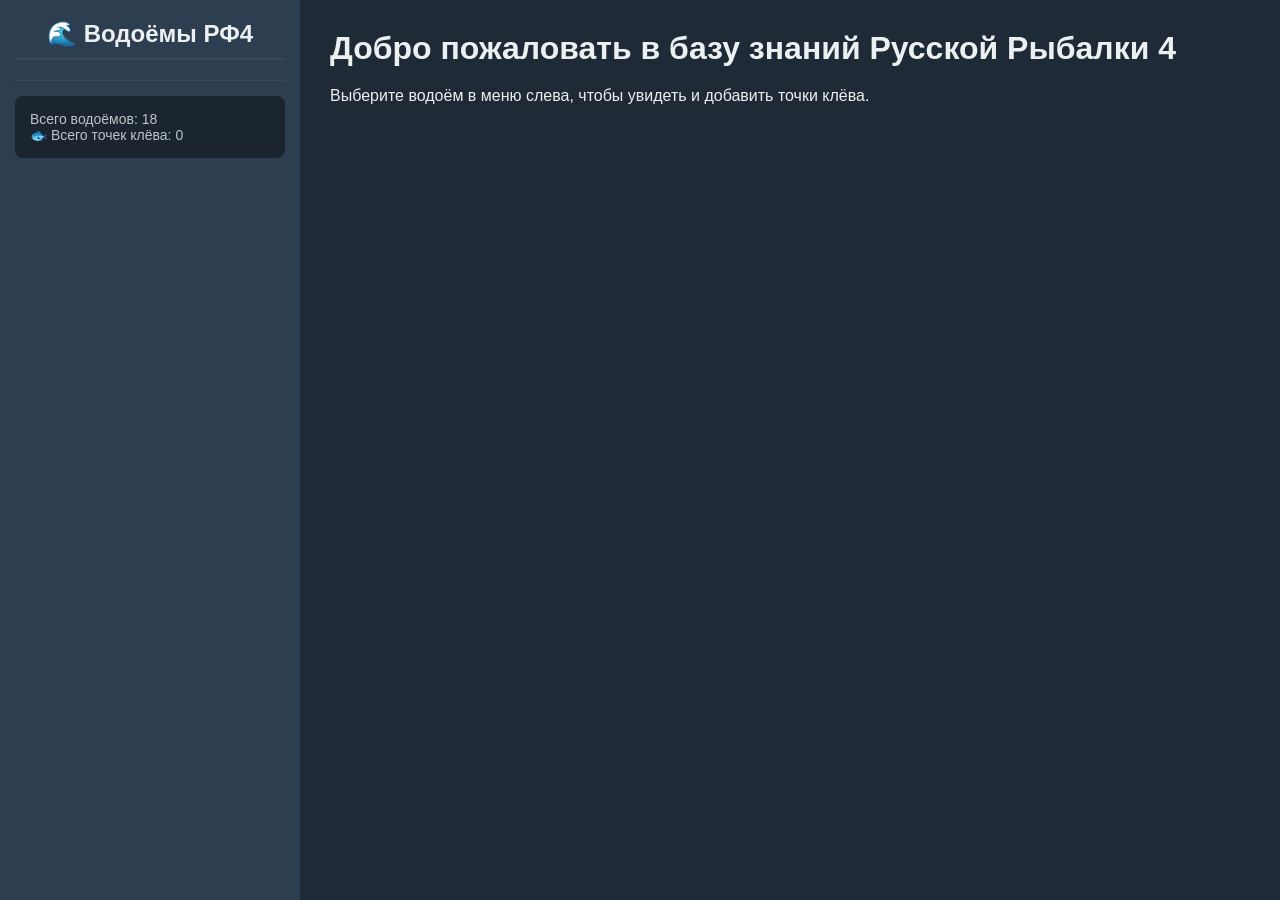
<file: index.html>
<!DOCTYPE html>
<html lang="ru">
<head>
    <meta charset="UTF-8">
    <meta name="viewport" content="width=device-width, initial-scale=1.0">
    <title>🐟 Русская Рыбалка 4 — Водоёмы</title>
    <link rel="stylesheet" href="style.css">
</head>
<body>
    <div id="app">
        <aside class="sidebar">
            <h2>🌊 Водоёмы РФ4</h2>
            <ul id="location-list"></ul>
            <div class="divider"></div>
            <div class="info">
                <p>Всего водоёмов: <span id="total-locations">18</span></p>
                <p>🐟 Всего точек клёва: <span id="total-spots">0</span></p>
            </div>
        </aside>
        <main class="content">
            <h1>Добро пожаловать в базу знаний Русской Рыбалки 4</h1>
            <p>Выберите водоём в меню слева, чтобы увидеть и добавить точки клёва.</p>
        </main>
    </div>
    <script src="script.js"></script>
</body>
</html>
</file>
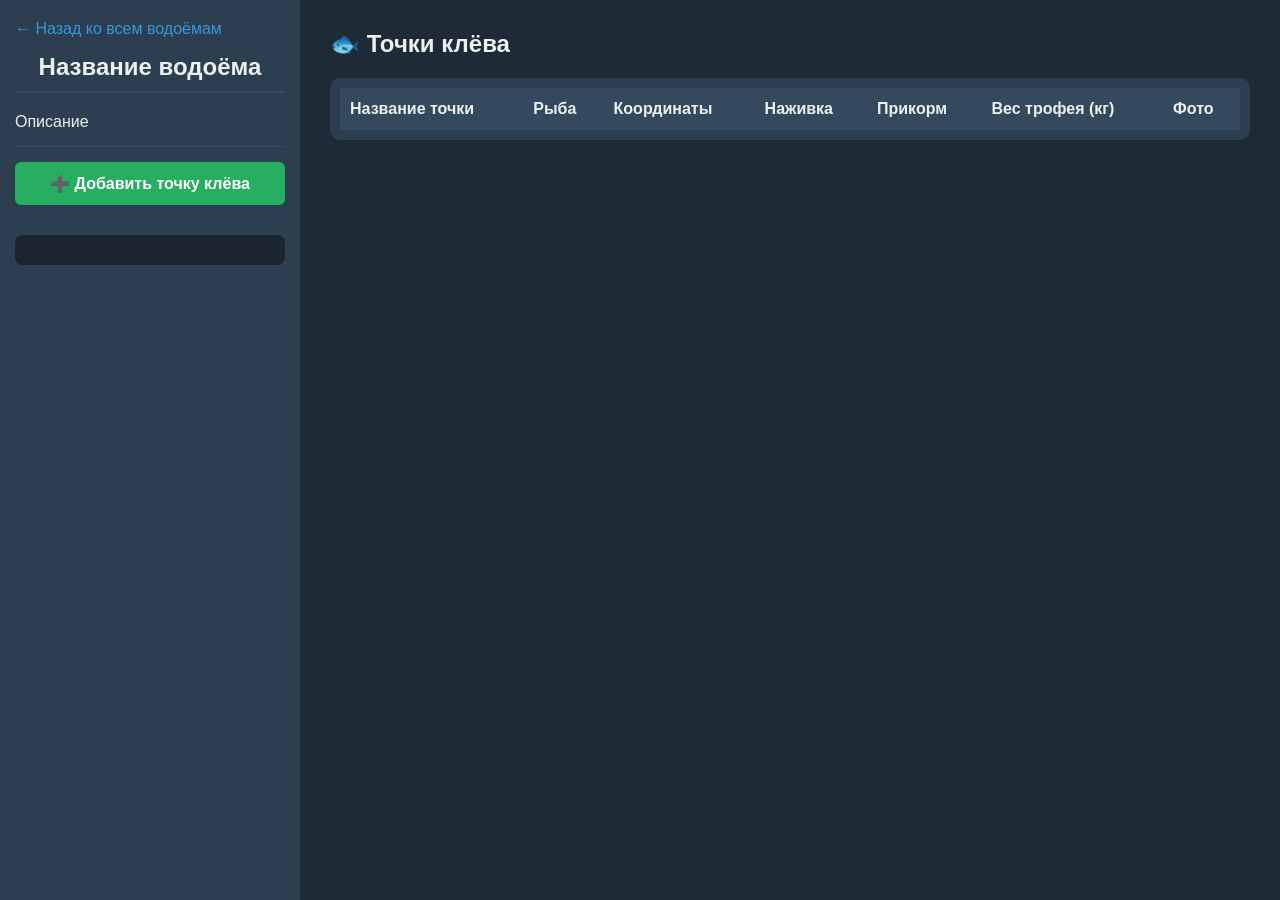
<file: location.html>
<!DOCTYPE html>
<html lang="ru">
<head>
    <meta charset="UTF-8">
    <meta name="viewport" content="width=device-width, initial-scale=1.0">
    <title>🐟 Русская Рыбалка 4 — Водоём</title>
    <link rel="stylesheet" href="style.css">
</head>
<body>
    <div id="app">
        <aside class="sidebar">
            <a href="index.html" class="back-link">← Назад ко всем водоёмам</a>
            <h2 id="location-name">Название водоёма</h2>
            <p id="location-description">Описание</p>
            <div class="divider"></div>
            <button id="add-spot-btn" class="add-btn">➕ Добавить точку клёва</button>
            <div id="spot-stats" class="spot-stats"></div>
        </aside>
        <main class="content">
            <h2>🐟 Точки клёва</h2>
            <div id="spots-table-container">
                <table id="spots-table">
                    <thead>
                        <tr>
                            <th>Название точки</th>
                            <th>Рыба</th>
                            <th>Координаты</th>
                            <th>Наживка</th>
                            <th>Прикорм</th>
                            <th>Вес трофея (кг)</th>
			    <th>Фото</th>
                        </tr>
                    </thead>
                    <tbody id="spots-tbody"></tbody>
                </table>
            </div>
        </main>
    </div>

    <!-- Модальное окно добавления точки -->
    <div id="add-spot-modal" class="modal hidden">
        <div class="modal-content">
            <span class="close">&times;</span>
            <h3>Добавить точку клёва</h3>
            <form id="spot-form">
                <label>Название точки:</label>
                <input type="text" id="spot-name" required>

                <label>Название рыбы:</label>
                <input type="text" id="spot-fish" placeholder="Например: Окунь" required>

                <label>Координаты (широта, долгота):</label>
                <input type="text" id="spot-coords" placeholder="55.1234, 37.5678" required>

                <label>Наживка:</label>
                <input type="text" id="spot-bait" placeholder="Червь, опарыш" required>

                <label>Прикорм:</label>
                <input type="text" id="spot-groundbait" placeholder="Каша, кукуруза">

                <label>Вес трофея (кг):</label>
                <input type="number" step="0.01" id="spot-trophy" placeholder="2.5">

		<label>Фото прикорма (необязательно):</label>
<input type="file" id="spot-image" accept="image/jpeg, image/png, image/gif, image/heic, image/webp">
<div id="image-preview" style="margin-top: 5px; font-size: 12px; color: #aaa;"></div>

                <button type="submit" class="submit-btn">💾 Сохранить</button>
            </form>
        </div>
    </div>

    <script src="script.js"></script>
</body>
</html>
</file>
<file: style.css>
* {
    margin: 0;
    padding: 0;
    box-sizing: border-box;
}

body {
    font-family: 'Segoe UI', Tahoma, Geneva, Verdana, sans-serif;
    background: #1e2b36;
    color: #eee;
}

#app {
    display: flex;
    min-height: 100vh;
}

/* Сайдбар */
.sidebar {
    width: 300px;
    background: #2c3e50;
    padding: 20px 15px;
    box-shadow: 2px 0 10px rgba(0,0,0,0.3);
}

.sidebar h2 {
    color: #ecf0f1;
    text-align: center;
    margin-bottom: 20px;
    border-bottom: 2px solid #34495e;
    padding-bottom: 10px;
}

.back-link {
    color: #3498db;
    text-decoration: none;
    margin-bottom: 15px;
    display: block;
}

.back-link:hover {
    text-decoration: underline;
}

#location-list {
    list-style: none;
    margin-bottom: 15px;
}

.location-item {
    margin-bottom: 8px;
}

.location-link {
    display: block;
    padding: 12px 15px;
    background: #34495e;
    color: #ecf0f1;
    text-decoration: none;
    border-radius: 6px;
    transition: all 0.2s;
    font-weight: 500;
}

.location-link:hover {
    background: #3d566e;
    transform: translateX(5px);
}

.divider {
    height: 1px;
    background: #3a4a5a;
    margin: 15px 0;
}

.info {
    background: #1a252f;
    padding: 15px;
    border-radius: 8px;
    font-size: 14px;
    color: #bdc3c7;
}

.add-btn {
    background: #27ae60;
    color: white;
    border: none;
    padding: 12px;
    border-radius: 6px;
    font-size: 16px;
    font-weight: bold;
    cursor: pointer;
    transition: background 0.2s;
    margin-bottom: 10px;
    width: 100%;
}

.add-btn:hover {
    background: #2ecc71;
}

.spot-stats {
    background: #1a252f;
    padding: 15px;
    border-radius: 8px;
    margin-top: 20px;
    font-size: 14px;
}

/* Основной контент */
.content {
    flex: 1;
    padding: 30px;
    background: #1e2b36;
}

.content h1, .content h2 {
    margin-bottom: 20px;
    color: #ecf0f1;
}

/* Таблица */
#spots-table-container {
    background: #2c3e50;
    border-radius: 10px;
    overflow-x: auto;
    padding: 10px;
}

#spots-table {
    width: 100%;
    border-collapse: collapse;
    color: #ecf0f1;
}

#spots-table th {
    background: #34495e;
    padding: 12px 10px;
    text-align: left;
    font-weight: 600;
}

#spots-table td {
    padding: 10px;
    border-bottom: 1px solid #3a4a5a;
}

#spots-table tbody tr:hover {
    background: #3d566e;
}

/* Модальное окно */
.modal {
    position: fixed;
    top: 0;
    left: 0;
    width: 100%;
    height: 100%;
    background: rgba(0,0,0,0.6);
    display: flex;
    justify-content: center;
    align-items: center;
    z-index: 1000;
}

.modal.hidden {
    display: none;
}

.modal-content {
    background: #2c3e50;
    padding: 25px;
    border-radius: 12px;
    width: 450px;
    max-width: 90%;
    color: #ecf0f1;
    position: relative;
    box-shadow: 0 10px 25px rgba(0,0,0,0.5);
}

.close {
    position: absolute;
    top: 10px;
    right: 15px;
    font-size: 28px;
    font-weight: bold;
    cursor: pointer;
    color: #bdc3c7;
}

.close:hover {
    color: white;
}

.modal-content h3 {
    margin-bottom: 20px;
    text-align: center;
}

form label {
    display: block;
    margin: 10px 0 5px;
    font-weight: 600;
}

form input {
    width: 100%;
    padding: 10px;
    border: none;
    border-radius: 6px;
    background: #1e2b36;
    color: white;
    font-size: 14px;
    margin-bottom: 5px;
}

.submit-btn {
    background: #3498db;
    color: white;
    border: none;
    padding: 12px;
    border-radius: 6px;
    font-size: 16px;
    font-weight: bold;
    cursor: pointer;
    width: 100%;
    margin-top: 20px;
    transition: background 0.2s;
}

.submit-btn:hover {
    background: #2980b9;
}
</file>
